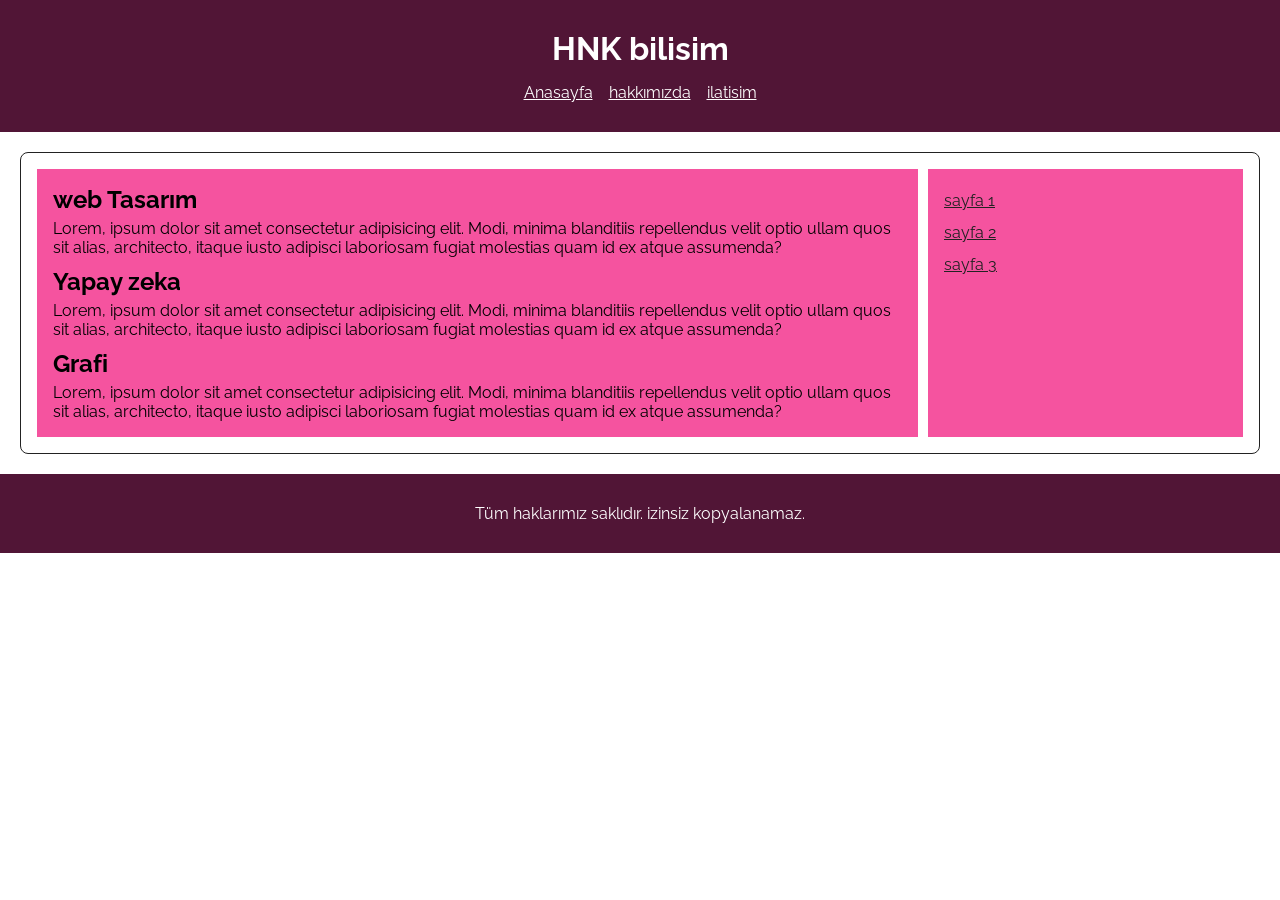
<file: 241218/index.html>
<!DOCTYPE html>
<html lang="tr">
<head>
    <meta charset="UTF-8">
    <meta name="viewport" content="width=device-width, initial-scale=1.0">
    <title>filex site tasarımı</title>
    <link rel="stylesheet" href="tasarim.css">

    <link rel="preconnect" href="https://fonts.googleapis.com">
    <link rel="preconnect" href="https://fonts.gstatic.com" crossorigin>
    <link href="https://fonts.googleapis.com/css2?family=Raleway:ital,wght@0,100..900;1,100..900&display=swap" rel="stylesheet">

</head>
<body>
    <header><!--header baslangıç-->
        <h1>HNK bilisim</h1>
        <nav id="menu">
            <ul>
                <li><a href="#">Anasayfa</a></li>
                <li><a href="#">hakkımızda</a></li>
                <li><a href="#">ilatisim</a></li>
            </ul>
        </nav>
    </header><!--header bittiş-->
    <main>
        <div class="content">
            <section><!--bolum demek-->
                <h2>web Tasarım</h2>
                <p>Lorem, ipsum dolor sit amet consectetur adipisicing elit.
                     Modi, minima blanditiis repellendus velit optio ullam 
                    quos sit alias, architecto, itaque iusto adipisci
                     laboriosam fugiat molestias quam id ex atque assumenda?</p>
                     <div class="ayrac"></div>
            </section>
           

            <section><!--bolum demek-->
                <h2>Yapay zeka</h2>
                <p>Lorem, ipsum dolor sit amet consectetur adipisicing elit.
                     Modi, minima blanditiis repellendus velit optio ullam 
                    quos sit alias, architecto, itaque iusto adipisci
                     laboriosam fugiat molestias quam id ex atque assumenda?</p>
                     <div class="ayrac"></div>
            </section>
        

            <section><!--bolum demek-->
                <h2>Grafi</h2>
                <p>Lorem, ipsum dolor sit amet consectetur adipisicing elit.
                     Modi, minima blanditiis repellendus velit optio ullam 
                    quos sit alias, architecto, itaque iusto adipisci
                     laboriosam fugiat molestias quam id ex atque assumenda?</p>
            </section>
        </div>


        <aside>
           <ul>
            <li><a href="#">sayfa 1</a></li>
            <li><a href="#">sayfa 2</a></li>
            <li><a href="#">sayfa 3</a></li>
           </ul>
        </aside>



    </main>
    <footer >
        <p>Tüm haklarımız saklıdır. izinsiz kopyalanamaz.</p>
    </footer>
</body>
</html>
</file>
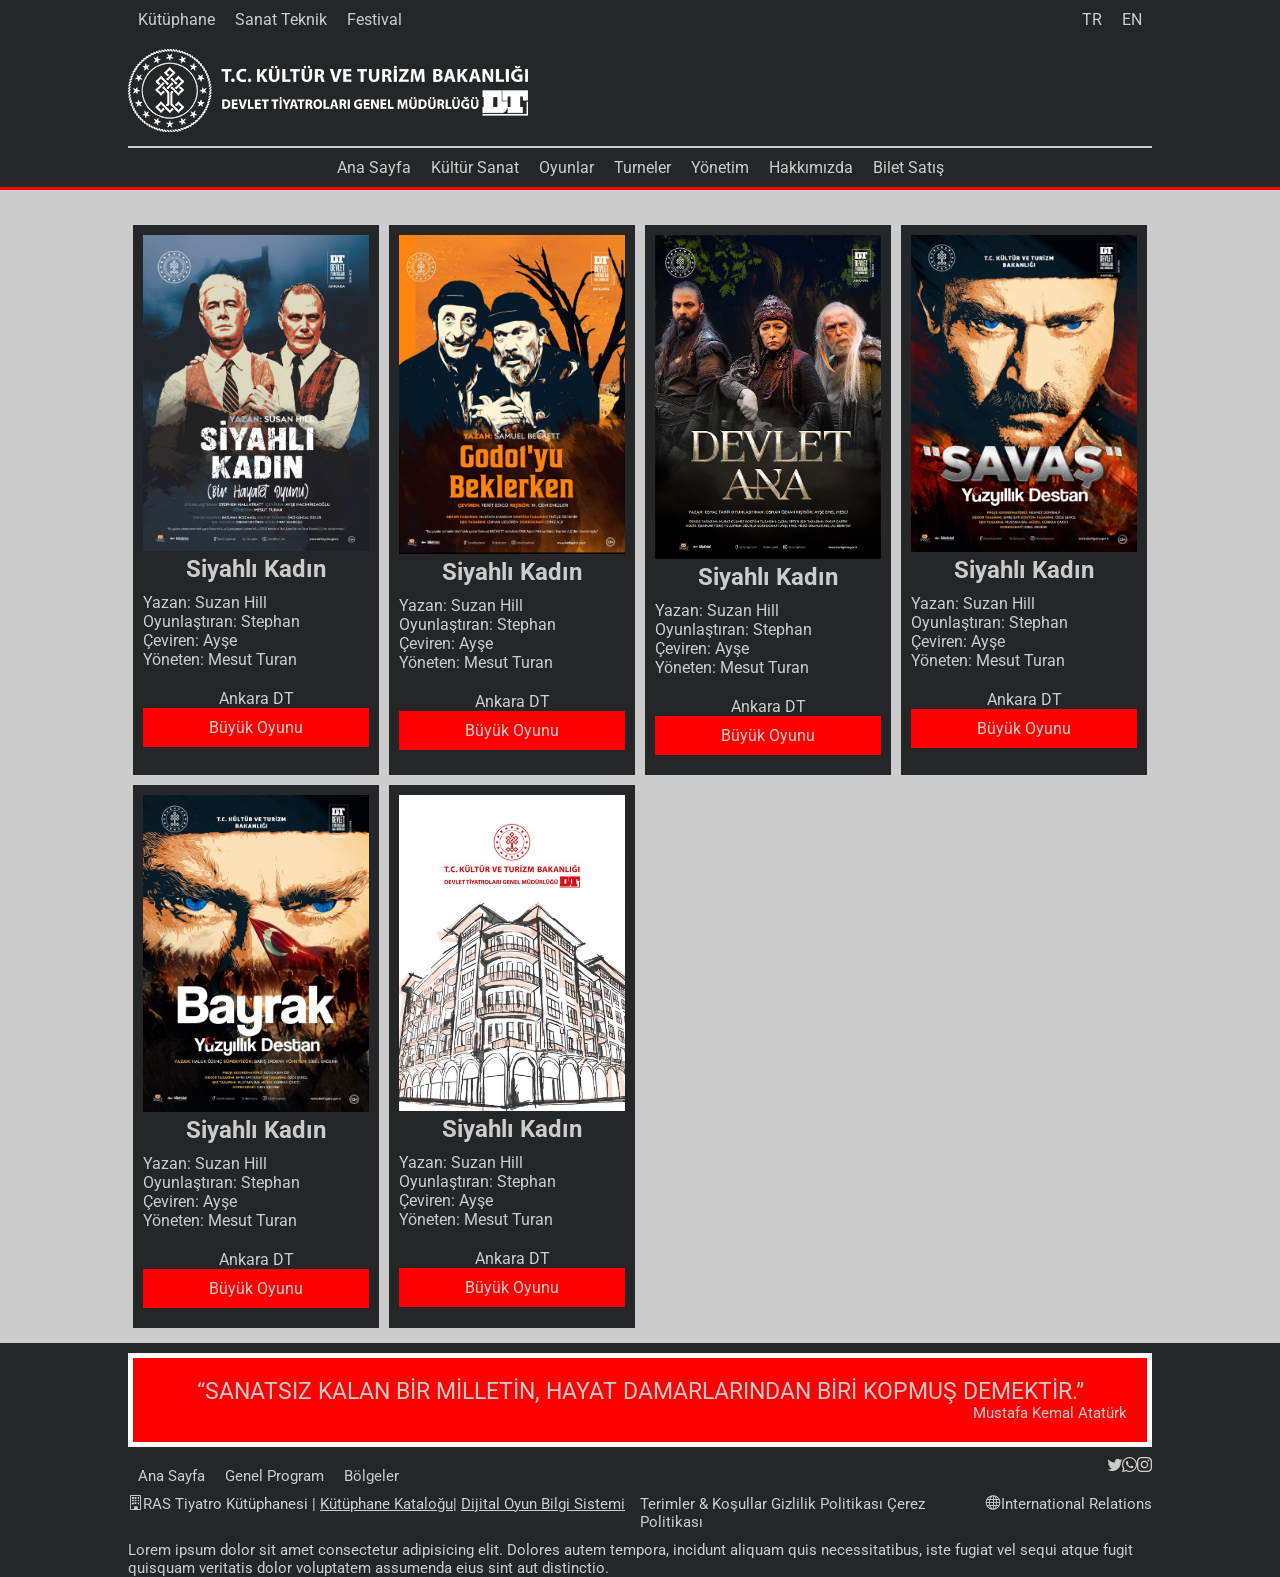
<file: 250204/dt-res/index.html>
<!DOCTYPE html>
<html lang="tr">
  <head>
    <meta charset="UTF-8" />
    <meta name="viewport" content="width=device-width, initial-scale=1.0" />
    <title>Devlet Tiyatroları</title>
    <link rel="stylesheet" href="sablon.css" />
    <link rel="stylesheet" href="style.css" />
    <link
      rel="stylesheet"
      href="https://cdn.jsdelivr.net/npm/bootstrap-icons@1.11.3/font/bootstrap-icons.min.css"
    />
    <style>
        @import url('https://fonts.googleapis.com/css2?family=Raleway:ital,wght@0,100..900;1,100..900&family=Roboto:ital,wght@0,100..900;1,100..900&display=swap');
        </style>
  </head>
  <body>
    <header>
      <div class="container">
        <div class="row">
          <!--üst menü-->
          <div class="col-8">
            <nav id="ust-menu">
              <ul class="d-flex">
                <li><a href="#">Kütüphane</a></li>
                <li><a href="#">Sanat Teknik</a></li>
                <li><a href="#">Festival</a></li>
              </ul>
            </nav>
          </div>
          <!--Dil menü-->
          <div class="col-4">
            <nav id="dil-menu">
              <ul class="d-flex flex-end">
                <li><a href="#">TR</a></li>
                <li><a href="#">EN</a></li>
              </ul>
            </nav>
          </div>
        </div>
        <!--logo satırı-->
        <div class="row">
          <div class="col-12">
            <div id="logo">
              <img src="resimler/logo.png" alt="logo" />
            </div>
          </div>
        </div>
        <!--Ana menü satırı-->
        <div class="row">
          <div class="col-12">
            <nav id="ana-menu">
              <ul class="d-flex flex-center">
                <li><a href="#">Ana Sayfa</a></li>
                <li><a href="#">Kültür Sanat</a></li>
                <li><a href="#">Oyunlar</a></li>
                <li><a href="#">Turneler</a></li>
                <li><a href="#">Yönetim</a></li>
                <li><a href="#">Hakkımızda</a></li>
                <li><a href="#">Bilet Satış</a></li>
              </ul>
            </nav>
          </div>
        </div>
      </div>
    </header>
    <main>
      <div class="container pt-20">
        <div class="row">
          <!--oyun1-->
          <div class="col-3 pt-10">
            <div class="card">
              <img src="resimler/resim1.jpeg" alt="oyun1" />
              <h2 class="text-center">Siyahlı Kadın</h2>
              <div class="detay pt-10">
                <p>Yazan: Suzan Hill</p>
                <p>Oyunlaştıran: Stephan</p>
                <p>Çeviren: Ayşe</p>
                <p>Yöneten: Mesut Turan</p>
              </div>
              <div class="yer text-center">Ankara DT</div>
              <div class="tur text-center">Büyük Oyunu</div>
            </div>
          </div>
          <!--oyun2-->
          <div class="col-3 pt-10">
            <div class="card">
              <img src="resimler/resim2.jpeg.jpeg" alt="oyun2" />
              <h2 class="text-center">Siyahlı Kadın</h2>
              <div class="detay pt-10">
                <p>Yazan: Suzan Hill</p>
                <p>Oyunlaştıran: Stephan</p>
                <p>Çeviren: Ayşe</p>
                <p>Yöneten: Mesut Turan</p>
              </div>
              <div class="yer text-center">Ankara DT</div>
              <div class="tur text-center">Büyük Oyunu</div>
            </div>
          </div>
          <!--oyun3-->
          <div class="col-3 pt-10">
            <div class="card">
              <img src="resimler/resim3.jpeg.jpeg" alt="oyun3" />
              <h2 class="text-center">Siyahlı Kadın</h2>
              <div class="detay pt-10">
                <p>Yazan: Suzan Hill</p>
                <p>Oyunlaştıran: Stephan</p>
                <p>Çeviren: Ayşe</p>
                <p>Yöneten: Mesut Turan</p>
              </div>
              <div class="yer text-center">Ankara DT</div>
              <div class="tur text-center">Büyük Oyunu</div>
            </div>
          </div>
          <!--oyun4-->
          <div class="col-3 pt-10">
            <div class="card">
              <img src="resimler/resim4.jpeg.jpeg" alt="oyun4" />
              <h2 class="text-center">Siyahlı Kadın</h2>
              <div class="detay pt-10">
                <p>Yazan: Suzan Hill</p>
                <p>Oyunlaştıran: Stephan</p>
                <p>Çeviren: Ayşe</p>
                <p>Yöneten: Mesut Turan</p>
              </div>
              <div class="yer text-center">Ankara DT</div>
              <div class="tur text-center">Büyük Oyunu</div>
            </div>
          </div>
          <!--oyun5-->
          <div class="col-3 pt-10">
            <div class="card">
              <img src="resimler/resim5.jpeg.jpeg" alt="oyun5" />
              <h2 class="text-center">Siyahlı Kadın</h2>
              <div class="detay pt-10">
                <p>Yazan: Suzan Hill</p>
                <p>Oyunlaştıran: Stephan</p>
                <p>Çeviren: Ayşe</p>
                <p>Yöneten: Mesut Turan</p>
              </div>
              <div class="yer text-center">Ankara DT</div>
              <div class="tur text-center">Büyük Oyunu</div>
            </div>
          </div>
          <!--oyun6-->
          <div class="col-3 pt-10">
            <div class="card">
              <img src="resimler/resim6.jpeg.jpeg" alt="oyun6" />
              <h2 class="text-center">Siyahlı Kadın</h2>
              <div class="detay pt-10">
                <p>Yazan: Suzan Hill</p>
                <p>Oyunlaştıran: Stephan</p>
                <p>Çeviren: Ayşe</p>
                <p>Yöneten: Mesut Turan</p>
              </div>
              <div class="yer text-center">Ankara DT</div>
              <div class="tur text-center">Büyük Oyunu</div>
            </div>
          </div>
         
    
          
        </div>
      </div>
    </main>
    <footer>
      <div class="container">
        <!--ilk satır-->
        <div class="row">
          <div class="col-12">
            <div id="soz">
              <q
                >SANATSIZ KALAN BİR MİLLETİN, HAYAT DAMARLARINDAN BİRİ KOPMUŞ
                DEMEKTİR.</q
              >
              <p class="text-end">Mustafa Kemal Atatürk</p>
            </div>
          </div>
        </div>
        <!--ikinci satırı-->
        <div class="row">
          <div class="col-8">
            <nav id="alt-menu">
              <ul class="d-flex">
                <li><a href="#">Ana Sayfa</a></li>
                <li><a href="#">Genel Program</a></li>
                <li><a href="#">Bölgeler</a></li>
              </ul>
            </nav>
          </div>
          <div class="col-4">
            <ul class="d-flex flex-end">
              <li>
                <a href="#"><i class="bi bi-twitter"></i></a>
              </li>
              <li>
                <a href="#"><i class="bi bi-whatsapp"></i></a>
              </li>
              <li>
                <a href="#"><i class="bi bi-instagram"></i></a>
              </li>
            </ul>
          </div>
        </div>
        <!--üçüncü satır-->
        <div class="row">
          <div class="col-6">
            <p>
              <i class="bi bi-building"></i>RAS Tiyatro Kütüphanesi |
              <a href="#">Kütüphane Kataloğu</a>|
              <a href="#">Dijital Oyun Bilgi Sistemi</a>
            </p>
          </div>
          <div class="col-4">
            <p>Terimler & Koşullar Gizlilik Politikası Çerez Politikası</p>
          </div>
          <div class="col-2">
            <p class="text-end"><i class="bi bi-globe"></i>International Relations</p>
          </div>
        </div>
        <!--dördüncü satır-->
        <div class="row pt-10">
            <p>Lorem ipsum dolor sit amet consectetur adipisicing elit. Dolores autem tempora, incidunt aliquam quis necessitatibus, iste fugiat vel sequi atque fugit quisquam veritatis dolor voluptatem assumenda eius sint aut distinctio.</p>
        </div>
      </div>
    </footer>
  </body>
</html>
</file>
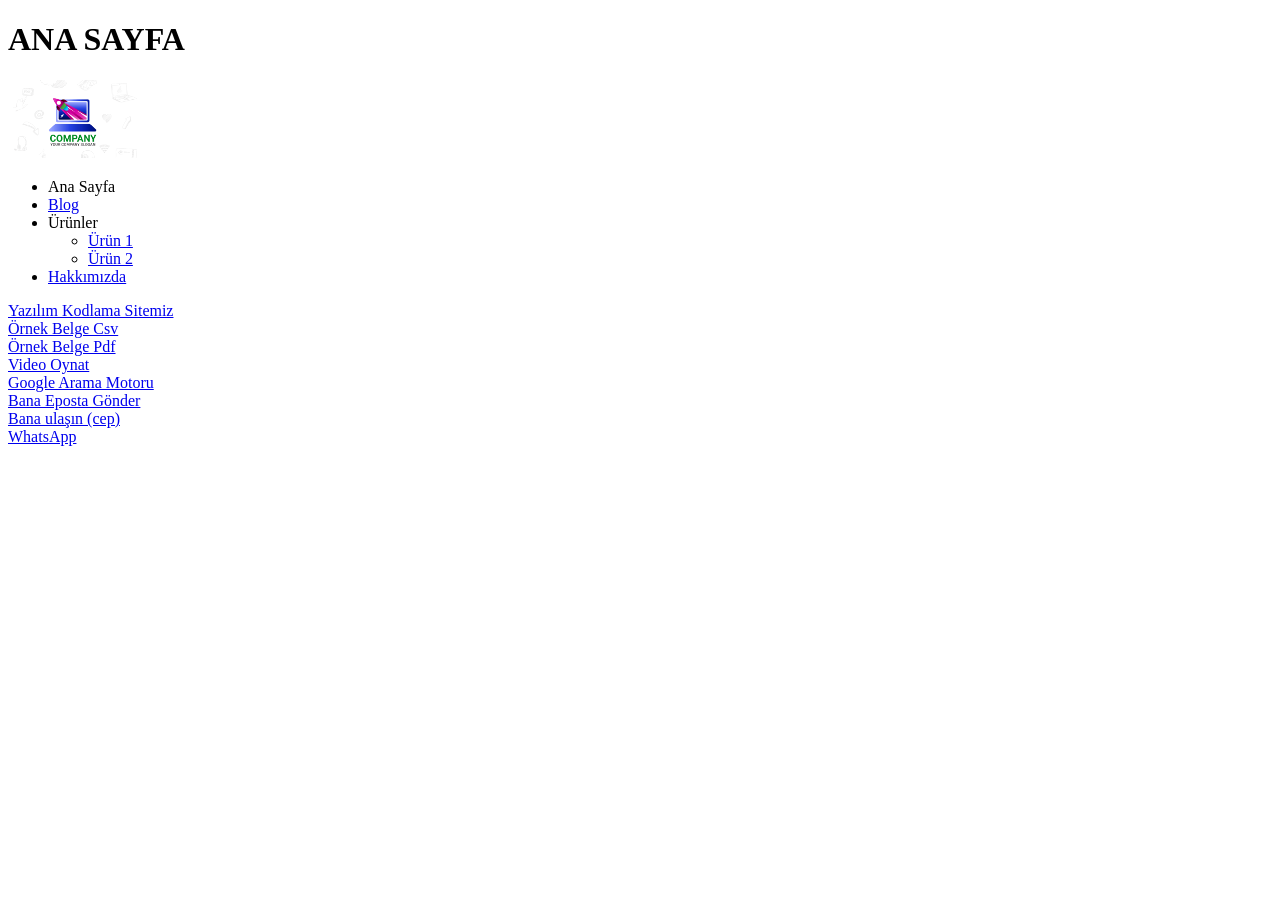
<file: web/241023/index.html>
<!DOCTYPE html>
<html lang="tr">
<head>
    <meta charset="UTF-8">
    <meta name="viewport" content="width=device-width, initial-sca---le=1.0">
    <title>.....</title>
</head>
<body>
    <h1>ANA SAYFA</h1>

    <a href="index.html"><img src="res/logo.png" alt="site logosu" width="130px"> </a>

    <ul>
        <li>Ana Sayfa</li>
        <li><a href="blog.html">Blog</a></li>
        <li>Ürünler
            <ul>
                <li> <a href="sayfa/urun1.html"> Ürün 1</a> </li>
                <li><a href="sayfa/urun2.html">Ürün 2</a></li>
            </ul>
        </li>
        <li> <a href="hakkimizda.html">Hakkımızda</a> </li>
    </ul>

    <a href="https://www.yazilimkodlama.com/" target="_blank">Yazılım Kodlama Sitemiz</a> <br>
    <a href="belge/cities.csv">Örnek Belge Csv</a><br>
    <a href="belge/ornek.pdf" download="Örnek Belge">Örnek Belge Pdf</a> <br>
    <a href="video/computer.mp4">Video Oynat</a><br>
    <a href="https://www.google.com.tr" target="_blank">Google Arama Motoru</a><br>
    <a href="mailto:ornekmail@gmailcom">Bana Eposta Gönder</a><br>
    <a href="tel:+9005555555555">Bana ulaşın (cep)</a><br>
    <a href="https://wa.me/9005555555555">WhatsApp</a>
    
</body>
</html>
</file>
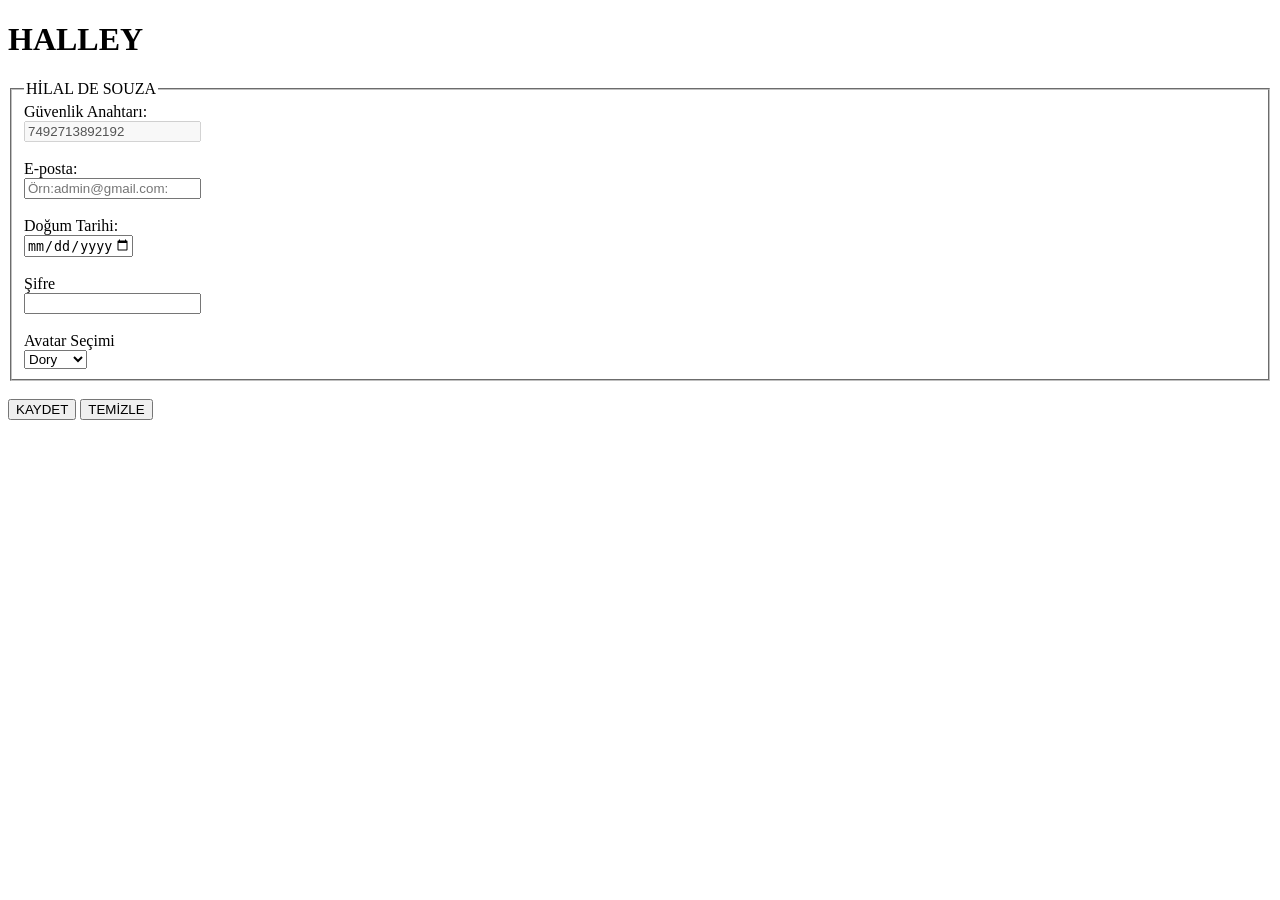
<file: web/241127/quiz/index.html>
<!DOCTYPE html>
<html lang="tr">
<head>
    <meta charset="UTF-8">
    <meta name="viewport" content="width=device-width, initial-scale=1.0">
    <title>QUIZ 2</title>
</head>
<body>
    <h1>HALLEY</h1>
    <form action="https://yazilimbilisim.net/ogrenciler/kontrol.php" method="post">
        <fieldset>
            <legend>HİLAL DE SOUZA</legend>
            <label for="anahtar">Güvenlik Anahtarı:</label><br>
            <input type="text" id="anahtar" name="anahtar" value="7492713892192" disabled><br><br>

            <label for="eposta">E-posta:</label><br>
            <input type="email" id="eposta" name="eposta"
            placeholder="Örn:admin@gmail.com:" required ><br><br>

            <label for="dtarih">Doğum Tarihi:</label><br>
            <input type="date" id="dtarih" name="dtarih"
            min="2000-01-01" max="2010-12-31"><br><br>

            <label for="sifre">Şifre</label><br>
            <input type="password" id="sifre" name="sifre"
            maxlength="20"><br><br>

            <label for="avatar">Avatar Seçimi</label><br>
            <select id="avatar" name="avatar">
            <option value="dory">Dory</option>
            <option value="nemo">Nemo</option>
            <option value="moano">Moano</option>
            <option value="rango">Rango</option>
            </select>
        </fieldset>
        <br>
        <button type="submit">KAYDET</button>
        <button type="reset">TEMİZLE</button>
   
    </form>

</body>
</html>
</file>
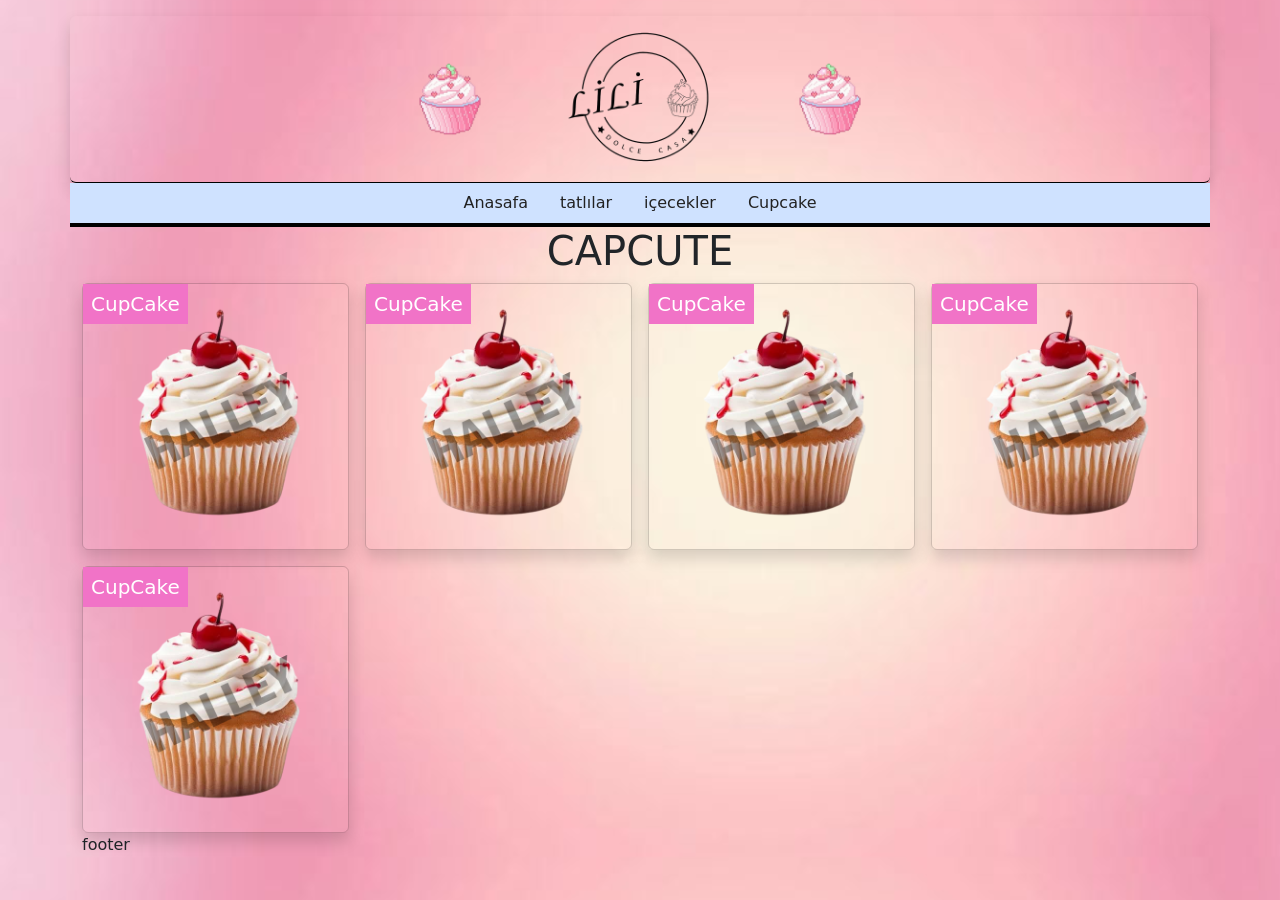
<file: 2250226/urunler.html>
<!DOCTYPE html>
<html lang="tr">
  <head>
    <meta charset="utf-8" />
    <meta name="viewport" content="width=device-width, initial-scale=1" />
    <title>Cupcakes</title>
    <link
      href="https://cdn.jsdelivr.net/npm/bootstrap@5.3.3/dist/css/bootstrap.min.css"
      rel="stylesheet"
      integrity="sha384-QWTKZyjpPEjISv5WaRU9OFeRpok6YctnYmDr5pNlyT2bRjXh0JMhjY6hW+ALEwIH"
      crossorigin="anonymous"
    />
    <link rel="stylesheet" href="stil.css" />
  </head>
  <body>
    <div class="container mt-3">
      <header>
        <div
          class="row justify-content-center shadow rounded border-black border-bottom"
        >
          <div class="col-2">
            <img src="res/cake.png" class="img-fluid" alt="cake" />
          </div>
          <div class="col-2">
            <img src="res/logo.png" class="img-fluid" alt="logo" />
          </div>
          <div class="col-2">
            <img src="res/cake.png" class="img-fluid" alt="cake" />
          </div>
        </div>
        <div
          class="row border-4 border-bottom border-black bg-primary-subtle"
          id="menu"
        >
          <div class="col-12 menu">
            <ul class="renk nav justify-content-center">
              <li class="nav-item">
                <a class="nav-link active" aria-current="page" href="#"
                  >Anasafa</a
                >
              </li>
              <li class="nav-item">
                <a class="nav-link" href="#">tatlılar</a>
              </li>
              <li class="nav-item">
                <a class="nav-link" href="#">içecekler</a>
              </li>
              <li class="nav-item">
                <a class="nav-link" href="#">Cupcake</a>
              </li>
            </ul>
          </div>
        </div>
      </header>

      <main>
        <div class="row text-center">
          <div class="col-12">
            <h1>CAPCUTE</h1>
          </div>
        </div>
        <div class="row g-3">
          <div class="col-lg-3 col-md-6 col-12">
            <div class="card bg-transparent shadow">
              <img
                src="res/urunler/cupcake1.png"
                class="img-fluid"
                alt="resim"
              />
              <div class="card-img-overlay">
                <h5 class="card-title p-2 position-absolute top-0 start-0">
                  CupCake
                </h5>
              </div>
            </div>
          </div>


          <div class="col-lg-3 col-md-6 col-12">
            <div class="card bg-transparent shadow">
              <img
                src="res/urunler/cupcake1.png"
                class="img-fluid"
                alt="resim"
              />
              <div class="card-img-overlay">
                <h5 class="card-title p-2 position-absolute top-0 start-0">
                  CupCake
                </h5>
              </div>
            </div>
          </div>

          <div class="col-lg-3 col-md-6 col-12">
            <div class="card bg-transparent shadow">
              <img
                src="res/urunler/cupcake1.png"
                class="img-fluid"
                alt="resim"
              />
              <div class="card-img-overlay">
                <h5 class="card-title p-2 position-absolute top-0 start-0">
                  CupCake
                </h5>
              </div>
            </div>
          </div>

          <div class="col-lg-3 col-md-6 col-12">
            <div class="card bg-transparent shadow">
              <img
                src="res/urunler/cupcake1.png"
                class="img-fluid"
                alt="resim"
              />
              <div class="card-img-overlay">
                <h5 class="card-title p-2 position-absolute top-0 start-0">
                  CupCake
                </h5>
              </div>
            </div>
          </div>

          <div class="col-lg-3 col-md-6 col-12">
            <div class="card bg-transparent shadow">
              <img
                src="res/urunler/cupcake1.png"
                class="img-fluid"
                alt="resim"
              />
              <div class="card-img-overlay">
                <h5 class="card-title p-2 position-absolute top-0 start-0">
                  CupCake
                </h5>
              </div>
            </div>
          </div>

        </div>
      </main>
      <footer>footer</footer>
    </div>

    <script
      src="https://cdn.jsdelivr.net/npm/bootstrap@5.3.3/dist/js/bootstrap.bundle.min.js"
      integrity="sha384-YvpcrYf0tY3lHB60NNkmXc5s9fDVZLESaAA55NDzOxhy9GkcIdslK1eN7N6jIeHz"
      crossorigin="anonymous"
    ></script>
  </body>
</html>
</file>
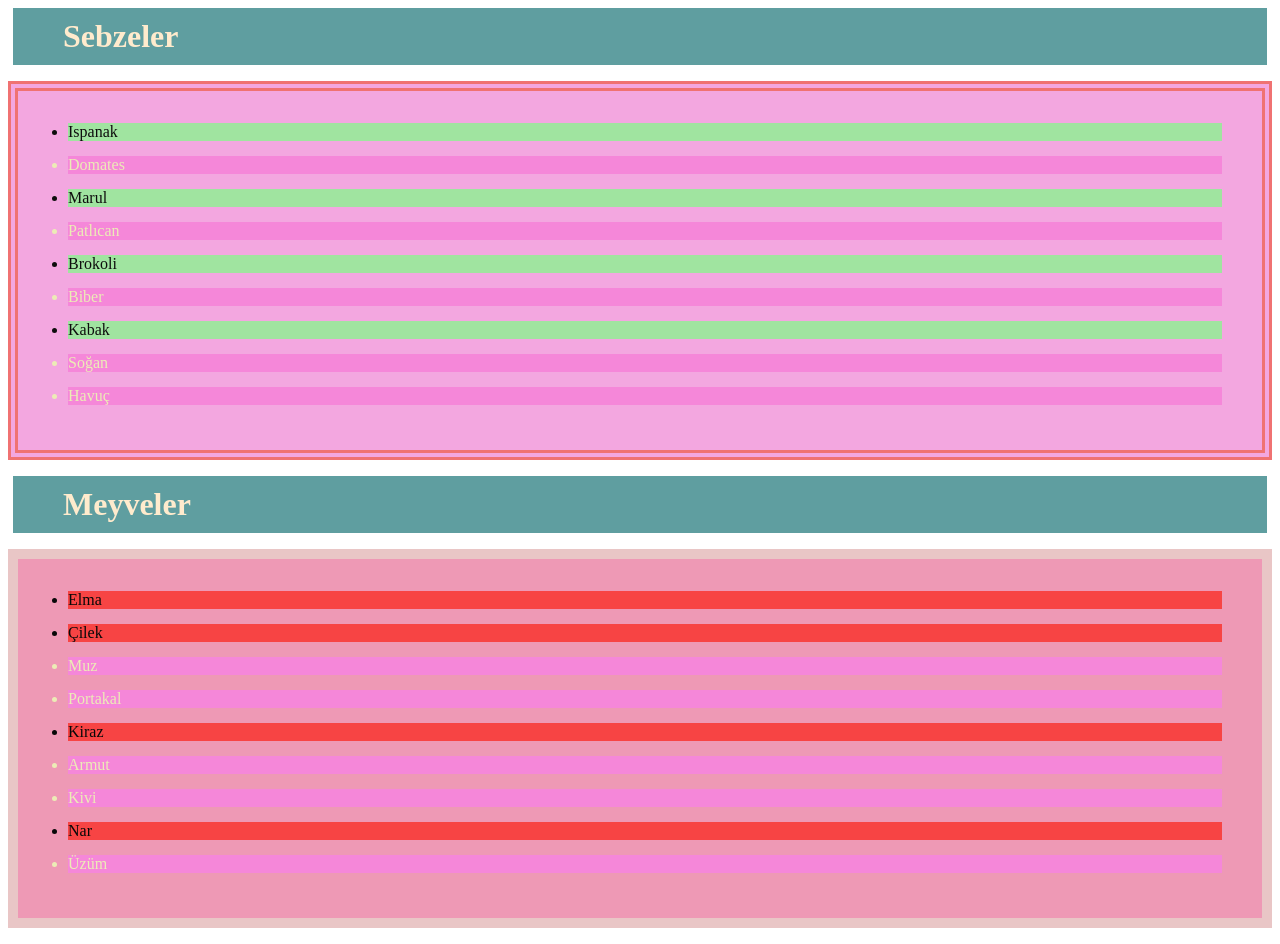
<file: 241204/calisma2.html>
<!DOCTYPE html>
<html lang="tr">
<head>
    <meta charset="UTF-8">
    <meta name="viewport" content="width=device-width, initial-scale=1.0">
    <title>CSS Çalışması</title>
    <style>
        ul{
            padding: 30px;
        }
        li{
            background-color:rgb(245, 135, 217);
            color: rgb(236, 236, 182);
            margin:2px 10px 15px 20px;
            mask-type: initial;
        }
        h1{
            background-color: cadetblue;/* arka plan*/
            color: blanchedalmond;/*yazı rengi*/
            margin: 5px;/*dış boşluk*/
            padding:  10px 50px  /* sağdan soldan 20 ustten alttan 10 eğer dortlu yapsaydık saat yonuyne doğru*/
            
        }
        .yesil{
            background-color: rgb(160, 228, 160);
            color: rgb(14, 13, 13);

        }
        .kirmizi{
            background-color: rgb(247, 68, 68);
            color: rgb(8, 8, 8);
        }
        #sebze{
            border: double rgb(240, 114, 114) 10px;
            padding: 30px;
            background-color: rgb(243, 167, 224);
        }
        #meyve{
            border: solid rgb(233, 198, 198) 10px;
            padding:30px;
            background-color: rgb(238, 153, 181);
        }
    </style>

        <!-- Bu bölümde 3 seçici açıklancaktır -->

        <!-- https://flatuicolors.com -->
        <!-- etiket seçici  li etiketleri -> 
         font-weigth bold, 
         background-color #0984e3 
         padding:10px;  sonra detaylı işlenecek
         margin:5px;  sonra detaylı işlenecek
        -->

        <!-- siz yapın: h1 etiketinin arkaplan rengini #6c5ce7 yapın iç boşluğu 20px yapın-->

        <!-- class(sınıf) seçici   classı yesil olanların arkaplan rengini yeşil yazı rengini beyaz-->
        <!--  sıra sizde classı kirmizi olanların yazı rengini beyaz arkaplan rengini #ff7675 yapın. -->

        <!-- id seçici sebze olan listeye border ekle 
         border kuralı (stil renk kalınlık) arkaplanı da #b2bec3 yapma
         border: solid #2d3436 5px;
         -->
        <!-- sıra sizde
         meyve olanın arkaplan #fab1a0 çerçeve #d63031 olsun. 
        -->

        <!-- Dikkat ederseniz. Sayfanın sol ve üst köşesinde boşluk var. Sebebi ne olabilir. Araştırabilir misiniz.
         Ve sorunu nasıl düzeltiriz. İlk bulana çikolata -->

        <!-- dahili stil kullanımı -->
</head>
<body>
    
    <h1>Sebzeler</h1>
    <ul id="sebze">
        <li class="yesil">Ispanak</li>
        <li>Domates</li>
        <li class="yesil">Marul</li>
        <li>Patlıcan</li>
        <li class="yesil">Brokoli</li>
        <li>Biber</li>
        <li class="yesil">Kabak</li>
        <li>Soğan</li>
        <li>Havuç</li>
    </ul>

    <h1>Meyveler</h1>
    <ul id="meyve">
        <li class="kirmizi">Elma</li>
        <li class="kirmizi">Çilek</li>
        <li>Muz</li>
        <li>Portakal</li>
        <li class="kirmizi">Kiraz</li>
        <li>Armut</li>
        <li>Kivi</li>
        <li class="kirmizi">Nar</li>
        <li>Üzüm</li>
    </ul>

</body>
</html>
</file>
<file: 241218/tasarim.css>
/*genel biçimlendirme*/
*{
    margin: 0;
    padding: 0;
    box-sizing: border-box;/*genişlik ve yüksekliği border ve padding dahil*/
}
body{
    font-family: "Raleway", serif;
    font-weight: 400;/*kalınlığı */
}
/*header bölümü*/
header{
    background-color: #511536;
    color: #fff;
    padding: 30px 0px;
    text-align: center;
}
header ul{
    list-style: none;/*listenin noktalarını kaldırmak için*/
    justify-content: center; /*içeriği hizalama */
    /*align-items: ;  bunu kullanırsak yatay olsa dikey dikey olsa yattay*/
    display: flex;
}
#menu a{
    display: block;
    color: #fff;
    padding: 16px 8px  0px 8px;

}

main aside{
    background-color: #222;
}
main{
    display: flex;
    margin: 20px;
    gap: 10px;/*içindeki nesneler kendi arasında 10 cm boşluk bırakacak */
    border: 1px double #222;
    padding: 16px;
    border-radius: 8px;
  
}

main .content{
flex: 9;/* 9 boyut kadar esniyecek*/
background-color: #f5539f;
padding: 16px;

}

main aside {
    flex: 3;/* 3 boyut kadar esniyecek*/
    background-color: #f5539f;
    padding: 16px;
   
}
main section h2/* mainin içindeki sectin içindeki h2*/{
    margin-bottom: 5px;

}

aside ul{
    list-style: none;
}
aside a{
    color: #222;
    line-height: 200%;
}
footer{
    background-color: #511536;
    color: #fff;
    padding: 30px 0px;
    text-align: center;
}
.ayrac{
    margin: 10px auto;
    border-bottom: 1px solid #fff, ;
}
</file>
<file: 250204/dt-res/sablon.css>
/* Genel Ayarlar*/
*{
    margin: 0;
    padding:0;
    box-sizing: border-box;/*border gore boyut ayarlama*/
}

ul{
    list-style: none;
}


/*Flex Düzenleri*/

.container{
    width: 80%;
    margin:auto;
}

.row{
    display: flex;
    flex-wrap: wrap;/*fazlalığı aşağıya kydır*/
}

.d-flex{
    display: flex;
}

.flex-end{
    justify-content: flex-end;
}
.flex-center{
    justify-content: center;
}

.flex-baseline{
    align-items: baseline;
}
.flex-align{
    align-items: center;
}
.gap-10{
    gap: 10px;
}
.gap-20{
    gap: 20px;
}

.mb-20{
    margin-bottom: 20px;
    
}

.font-600{
    font-weight: 600;
}

.col-1{
    flex: 0 0 auto;
    width: 8.33%;
}

.col-2{
    flex: 0 0 auto;
    width: 16.66%;
}

.col-3{
    flex: 0 0 auto;
    width: 25%;
}

.col-4{
    flex: 0 0 auto;
    width: 33.33%;
}

.col-5{
    flex: 0 0 auto;
    width: 41.66%;
}

.col-6{
    flex: 0 0 auto;
    width: 50%;
}

.col-7{
    flex: 0 0 auto;
    width: 58.33%;
}

.col-8{
    flex: 0 0 auto;
    width: 66.66%;
}

.col-9{
    flex: 0 0 auto;
    width: 75%;
}

.col-10{
    flex: 0 0 auto;
   width: 83.33%; 
}

.col-11{
    flex: 0 0 auto;
    width: 91,66%;
}

.col-12{
    flex: 0 0 auto;
    width: 100%;
}
.p-10{
    padding: 10px;
}
.p-5{
    padding: 5px;
}
.text-center{
    text-align: center;
}
.pt-20{
    padding-top: 20px;
}
.pt-10{
    padding-top: 10px;
}.text-end{
    text-align: end;
}
</file>
<file: 250204/dt-res/style.css>
body{
    font-family: "Roboto", serif;
}
header{
    background-color: #252627;
    color: #ccc;
    border-bottom: solid 3px red;
}
footer{
    background-color: #252627;
    color: #ccc;
    font-size: 15px;
}
footer a{
    color: #ccc;
}
#ust-menu a, #dil-menu a, #ana-menu a, #alt-menu a{
    text-decoration: none;
    color: #ccc;
    display: block;
    padding: 10px;
    transition: 0.5s;
}
#logo{
    padding: 10px 0;
    border-bottom: solid #ccc 2px;
}
#ana-menu a:hover{
    background-color: red;
    transition: 1s;
}
.card img{
    width: 100%;
}
.card{
    background-color: #252627;
    padding: 10px;
    color: #ccc;
}
.tur{
    background-color: red;
    padding: 10px;
}
.yer{
    padding-top: 20px;
}
main{
    background-color: #ccc;
    padding-bottom: 20px;
}
.card{
    margin: 5px;
    min-height: 100%;
}
#soz{
    background-color: red;
    border: solid 5px white;
    margin: 10px 0;
    padding: 20px;
    text-align: center;
}
#soz q{
    font-size: 1.5em;
}
</file>
<file: 2250226/stil.css>
body{
    background-image: url(res/bg.jpg);
    background-size: cover;
    
}
header .renk li{
    color: black;

}
.menu .nav-link{
    color: #222;
}#menu a:hover{
    background-color: #f77ad7b9;
    color: aliceblue;
    transition: 0.5s;
}
.card-title{
    background-color: #f173c7;
    color: #fff;
    width: max-content;
 
}
</file>
